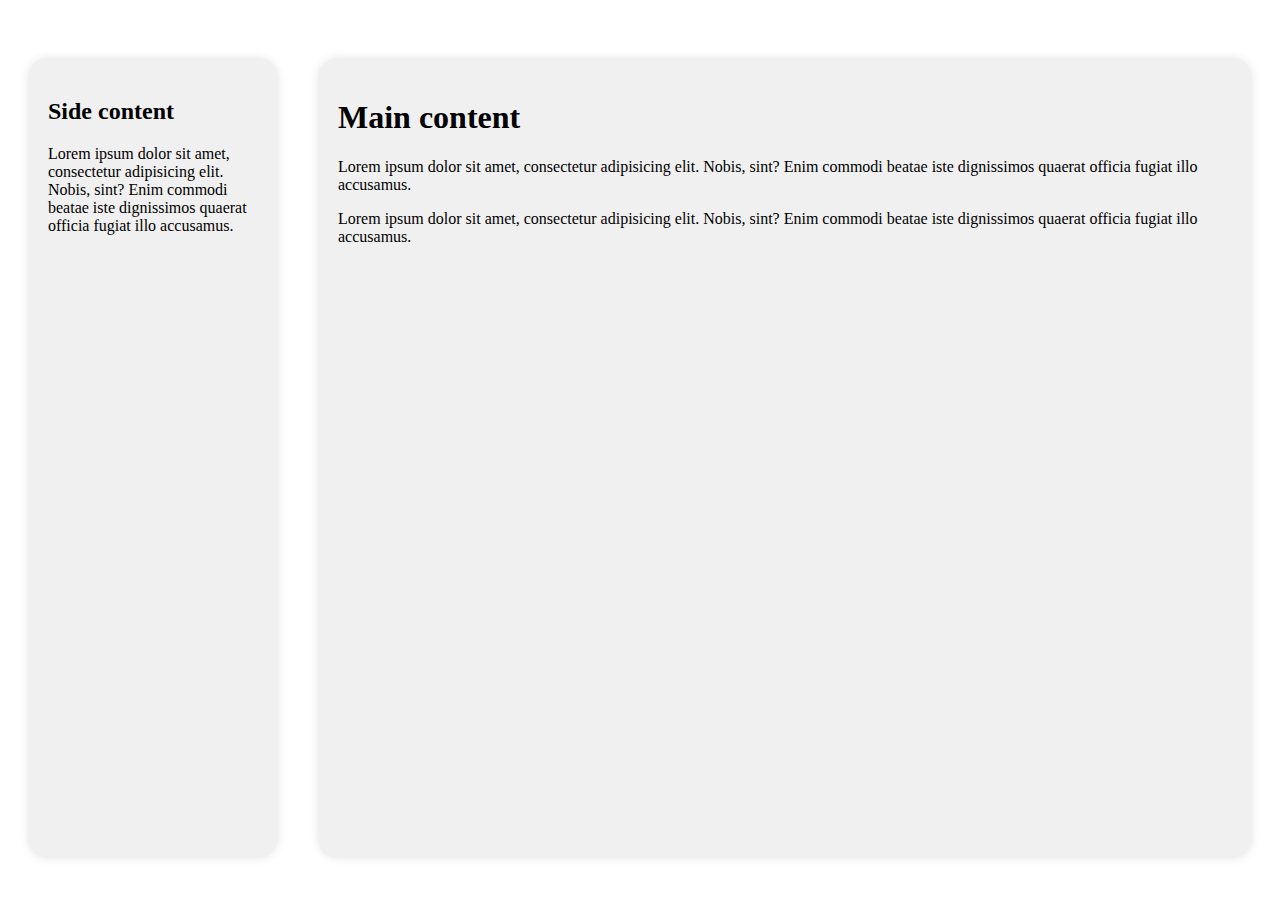
<file: Front-end/flexbox.html>
<!DOCTYPE html>
<html lang="en">
<head>
    <meta charset="UTF-8">
    <meta name="viewport" content="width=device-width, initial-scale=1.0">
    <title>Master flexbox</title>
    <link rel="stylesheet" href="flex.css">
</head>
<body>
    <div class="container">
        <div class="sidecontent">
            <h2>Side content</h2>
            <p>Lorem ipsum dolor sit amet, consectetur adipisicing elit. Nobis, sint? Enim commodi beatae iste dignissimos quaerat officia fugiat illo accusamus.</p>
        </div>
        <div class="maincontent">
            <h1>Main content</h1>
            <p>Lorem ipsum dolor sit amet, consectetur adipisicing elit. Nobis, sint? Enim commodi beatae iste dignissimos quaerat officia fugiat illo accusamus.</p>
            <p>Lorem ipsum dolor sit amet, consectetur adipisicing elit. Nobis, sint? Enim commodi beatae iste dignissimos quaerat officia fugiat illo accusamus.</p>
    </div>
</body>
</html>
</file>
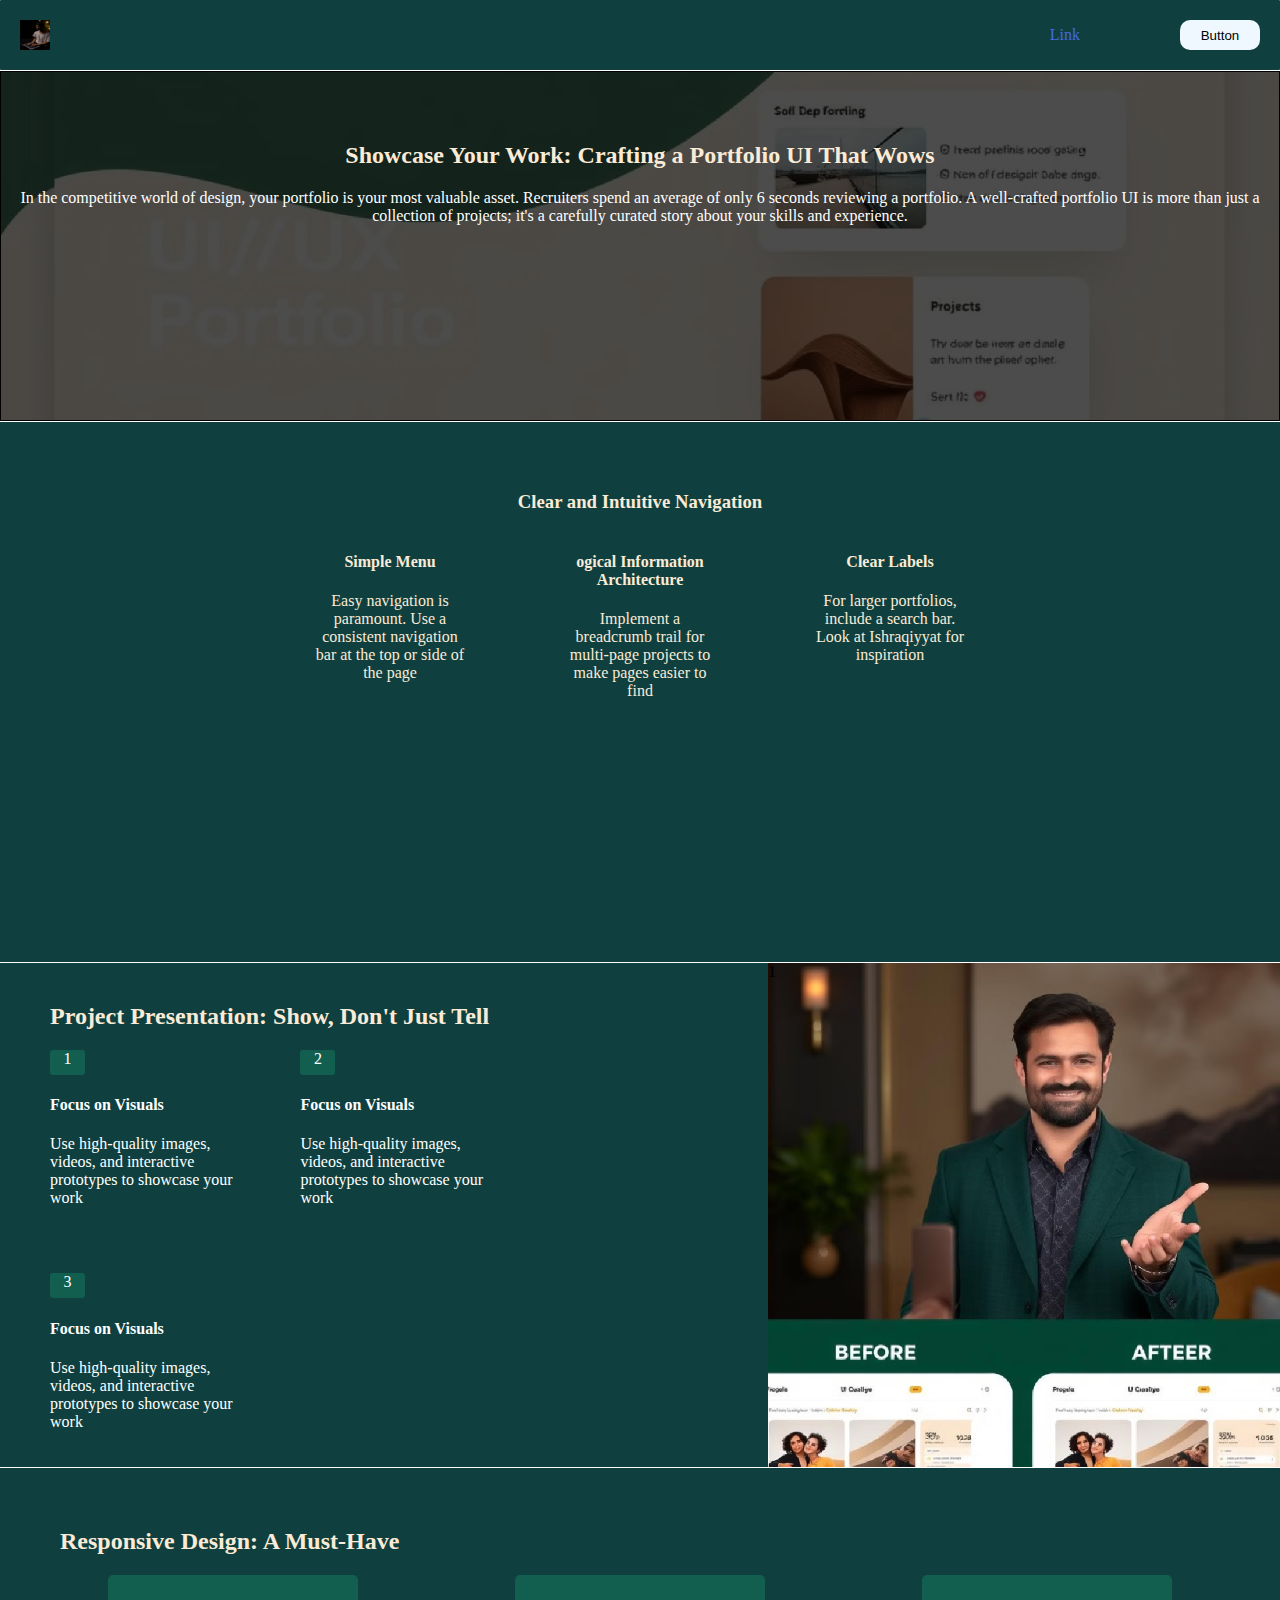
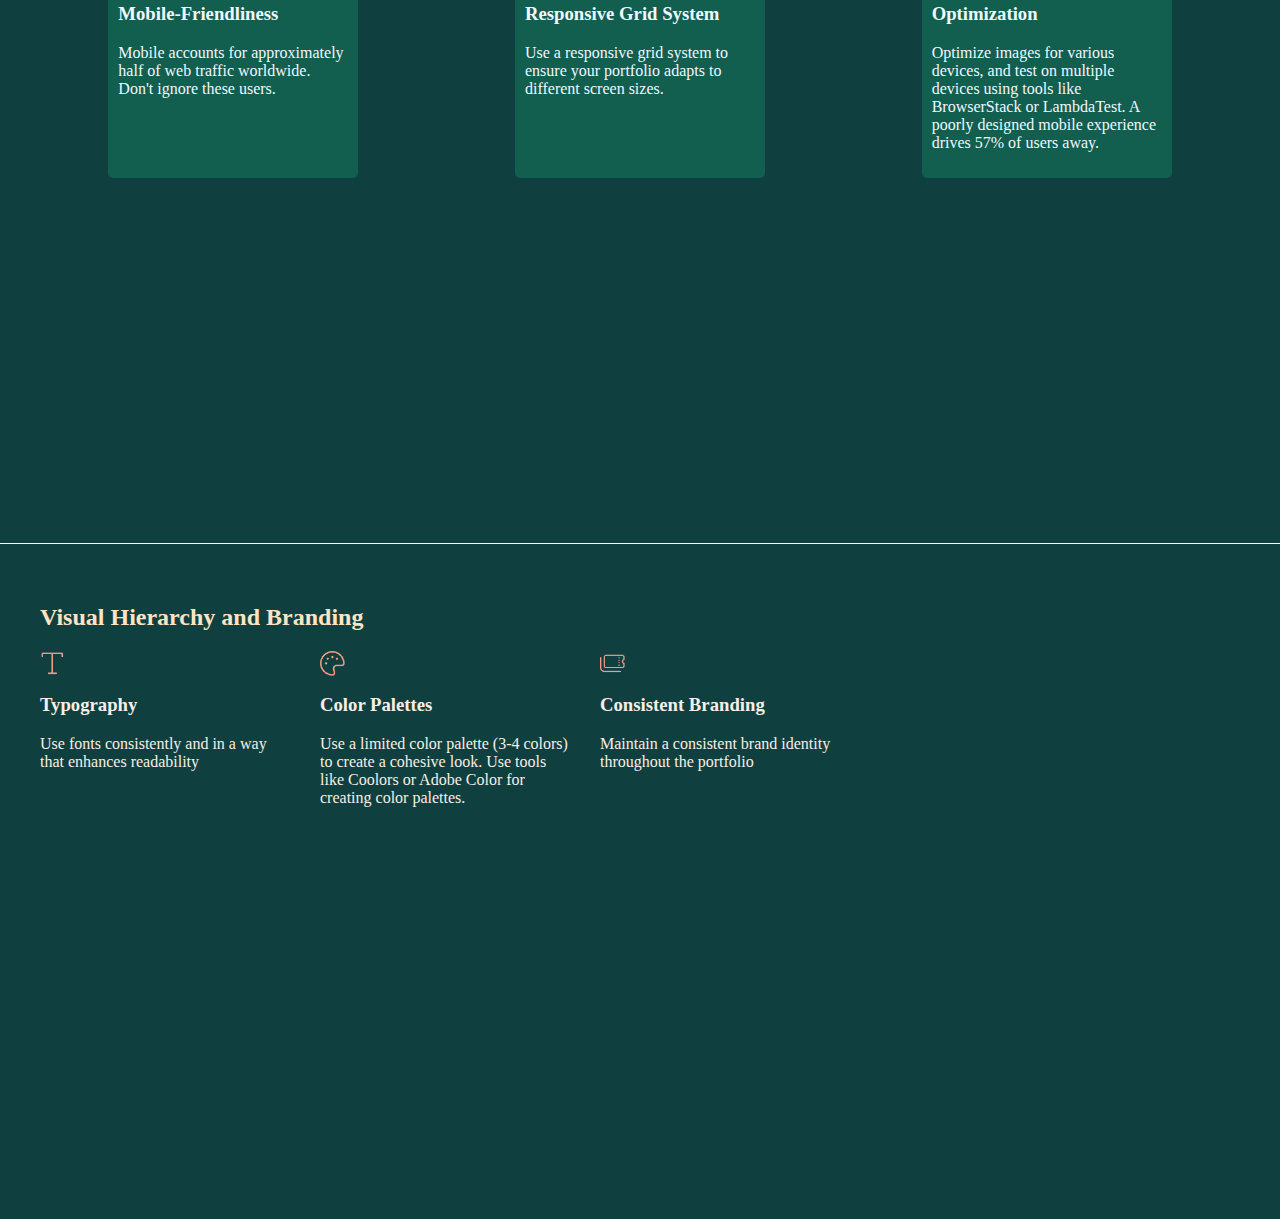
<file: Front-end/Portfolio/portfolio.html>
<!DOCTYPE html>
<html lang="en">
<head>
    <meta charset="UTF-8">
    <meta name="viewport" content="width=device-width, initial-scale=1.0">
    <title>portfolio</title>
    <link rel="stylesheet" href="portfolio.css">
</head>
<body>
    <header>
        <img id="image" src="./images/pexels-pavel-danilyuk-5496467.jpg" alt="img" width="30px" height="30px">
        <nav>
            <a href="">Link</a>
            <button>Button</button>
        </nav>
    </header>
         <!-- first section -->
    <section class="first">
        <h2>Showcase Your Work: Crafting a Portfolio UI That Wows</h2>
        <p>In the competitive world of design, your portfolio is your most valuable asset. Recruiters spend an average of only 6 seconds reviewing a portfolio. A well-crafted portfolio UI is more than just a collection of projects; it's a carefully curated story about your skills and experience.
        </p>
    </section>
     <!-- second section -->
    <section class="second">
        <h3>Clear and Intuitive Navigation</h3>
        <div class="container">
            <div class="menu">
                <h4>Simple Menu</h4>
                <p>Easy navigation is paramount. Use a consistent navigation bar at the top or side of the page</p>
            </div>
            <div class="menu">
                <h4>ogical Information Architecture</h4>
                <p>Implement a breadcrumb trail for multi-page projects to make pages easier to find</p>
            </div>
            <div class="menu">
                <h4>Clear Labels</h4>
                <p>For larger portfolios, include a search bar. Look at Ishraqiyyat for inspiration</p>
            </div>
        </div>
    </section>
    <!-- third section -->
    <section class="third">
        <div class="left">
            <h2 style="color: antiquewhite;">Project Presentation: Show, Don't Just Tell</h2>
            <div class="container">
                <div class="text">
                    <div class="card">1</div>
                    <h4>Focus on Visuals</h4>
                    <p>Use high-quality images, videos, and interactive prototypes to showcase your work</p>
                </div>

                <div class="text">
                    <div class="card">2</div>
                    <h4>Focus on Visuals</h4>
                    <p>Use high-quality images, videos, and interactive prototypes to showcase your work</p>
                </div>

                <div class="text">
                    <div class="card">3</div>
                    <h4>Focus on Visuals</h4>
                    <p>Use high-quality images, videos, and interactive prototypes to showcase your work</p>
                </div>

            </div>
            
        </div>
    <!-- right side of the third section -->
        <div class="right">1</div>
          
    </section>
    <!-- fourth section -->
     <section class="fourth">
        <h2>Responsive Design: A Must-Have</h2>
        <div class="cards">

            <div class="card">
                <h3>Mobile-Friendliness</h3>
                <p>Mobile accounts for approximately half of web traffic worldwide. Don't ignore these users.</p>
            </div>

            <div class="card">
                <h3>Responsive Grid System</h3>
                <p>Use a responsive grid system to ensure your portfolio adapts to different screen sizes.</p>
            </div>

            <div class="card">
                <h3>Optimization</h3>
                <p>Optimize images for various devices, and test on multiple devices using tools like BrowserStack or LambdaTest. A poorly designed mobile experience drives 57% of users away.</p>
            </div>

        </div>
     </section>
     <section class="fifth">
        <h2>Visual Hierarchy and Branding</h2>
        <div class="cards">

            <div class="card">
                <div class="icon-T"></div>
                <h3>Typography</h3>
                <p>Use fonts consistently and in a way that enhances readability</p>
            </div>
    
            <div class="card">
                <div class="icon-C"></div>
                <h3>Color Palettes</h3>
                <p>Use a limited color palette (3-4 colors) to create a cohesive look. Use tools like Coolors 
                    or Adobe Color for creating color palettes.
                </p>
            </div>
            
              
            <div class="card">
                <div class="icon-B"></div>
                <h3>Consistent Branding</h3>
                <p>Maintain a consistent brand identity throughout the portfolio</p>
            </div>
            
        </div>
        
     </section>
</body>
</html>
</file>
<file: Front-end/flex.css>
*{
    box-sizing: border-box;
}

.container{
   width: 100%;
   height: 100vh;
   padding: 50px 20px;
   border-radius: 20px;
   display: flex;
   flex-direction: row;
   flex-wrap: wrap;
   gap: 40px;
  
}

.sidecontent, .maincontent{
    padding: 20px;
    border-radius: 20px;
    background-color: #f0f0f0;
    box-shadow: 0 0 10px rgba(0, 0, 0, 0.1);
}

.sidecontent{
    flex-basis: 250px;
}
.maincontent{
    flex-basis: calc(100% - 290px);
}

@media (max-width: 800px){
   
    .sidecontent, .maincontent{
        flex-basis: 100%;
    }
}
</file>
<file: Front-end/Portfolio/portfolio.css>
*{
    box-sizing: border-box;
}
body {
    padding: 0;
    margin: 0;
}

header {
    background-color: rgba(14, 63, 62, 0.995);
    display: flex;
    padding:  20px;
    justify-content: space-between;
    align-items: center;
    color: white;
    border-radius: 1px;
    margin-bottom: 1px;
}
header nav {
    display: flex;
    align-items: center;
    gap: 100px;
}
header nav  button{
    border-radius: 10px;
    width: 80px;
    height: 30px;
    cursor: pointer;
    border: none;
    background-color: aliceblue;
}
header nav  button:hover{
    background-color: rgb(121, 179, 231);
    border: 1px solid aliceblue ;
}
header nav a {
    text-decoration: none;
    color: rgb(69, 105, 234);
}

.first {
    text-align: center;
    padding: 50px 10px;
    width: 100%;
    border: black solid 1px;
    height: 350px;
    background-image: url(./images/image2.png);
    color: white;
    background-size: cover;
    background-color:rgb(0,0,0,0.7);
    background-blend-mode: overlay;
    margin-bottom: 1px;
}

.first h2 {
    color: antiquewhite;
}

.second {
    color: antiquewhite;
    background-color: rgba(14, 63, 62, 0.995);
    text-align: center;
    padding: 50px 0;
    height: 60vh;
}

.second .container {
    display: flex;
    justify-content: center;
    gap: 100px;
    flex-wrap: wrap;

}

.second .container .menu {
    width: 150px;
    text-align: center;
}

.third {
    margin-top: 1px;
    display: flex;
    width: 100%;
    background-color: rgba(14, 63, 62, 0.995);
    
}

.third .left {
    /* border: solid black 1px; */
    width: 60%;
    padding: 20px 50px;
    
}
.third .left .container{
    display: flex;
    flex-wrap: wrap;
    justify-content: start;
    gap: 50px;
}
.third .left .text {
    max-width: 30%;
    color: white;
}

.third .left .text .card {
    width: 35px;
    height: 25px;
    text-align: center;
    border-radius: 3px;
    color: white;
    background-color: hsla(168, 68%, 22%, 0.995);
}
.third .right {
    /* border: solid black 1px; */
    width: 40%;
    background-image: url(./images/image3.png);
    background-size: cover;
    background-position: center ;
}

@media (max-width: 700px){
    .third{
        background-image: url(./images/image3.png);
        background-size: cover;
        background-position: center center;
        background-color: rgba(0,0,0,0.7);
        background-blend-mode: overlay;
    }

    .third .right{
        visibility: collapse;
    } 
}

.fourth {
    margin-top: 1px;
    background-color: rgba(14, 63, 62, 0.995);
    padding: 40px;
    height: 75vh;
}
.fourth h2{
    color: antiquewhite;
    margin-left: 20px;
}
.fourth .cards {
    display: flex;
    flex-wrap: wrap;
    gap: 20px;
    justify-content: space-around;
}
.fourth .cards .card {
    padding: 10px;
    width: 250px;
    background-color: hsla(168, 68%, 22%, 0.995);
    border-radius: 5px;
    color: aliceblue;
}

.fourth .cards .card:hover {
    transition: ease-out 0.7s;
    transform: scale(1.2);
    box-shadow: 0 0 10px rgba(0,0,0,0.7);
    text-shadow: 0 0 10px rgba(0,0,0,0.9);
}

.fifth {
    margin-top: 1px;
    background-color: rgba(14, 63, 62, 0.995);
    padding: 40px;
    height: 75vh;
}
.fifth h2 {
    color: bisque;
}
.fifth .cards{
    display: flex;
    flex-wrap: wrap;
    justify-content: start;
    gap: 30px;
}
.fifth .card {
    width: 250px;
    color: rgb(247, 239, 229);
    max-height: 350px;
    
}
.fifth .card .icon-T {
    width: 25px;
    height: 25px;
    background-size: cover;
    background-image: url(./images/image4.png);
}
.fifth .card .icon-C {
    width: 25px;
    height: 25px;
    background-size: cover;
    background-image: url(./images/image5.png);
}
.fifth .card .icon-B {
    width: 25px;
    height: 25px;
    background-size: cover;
    background-image: url(./images/image6.png);

}
</file>
